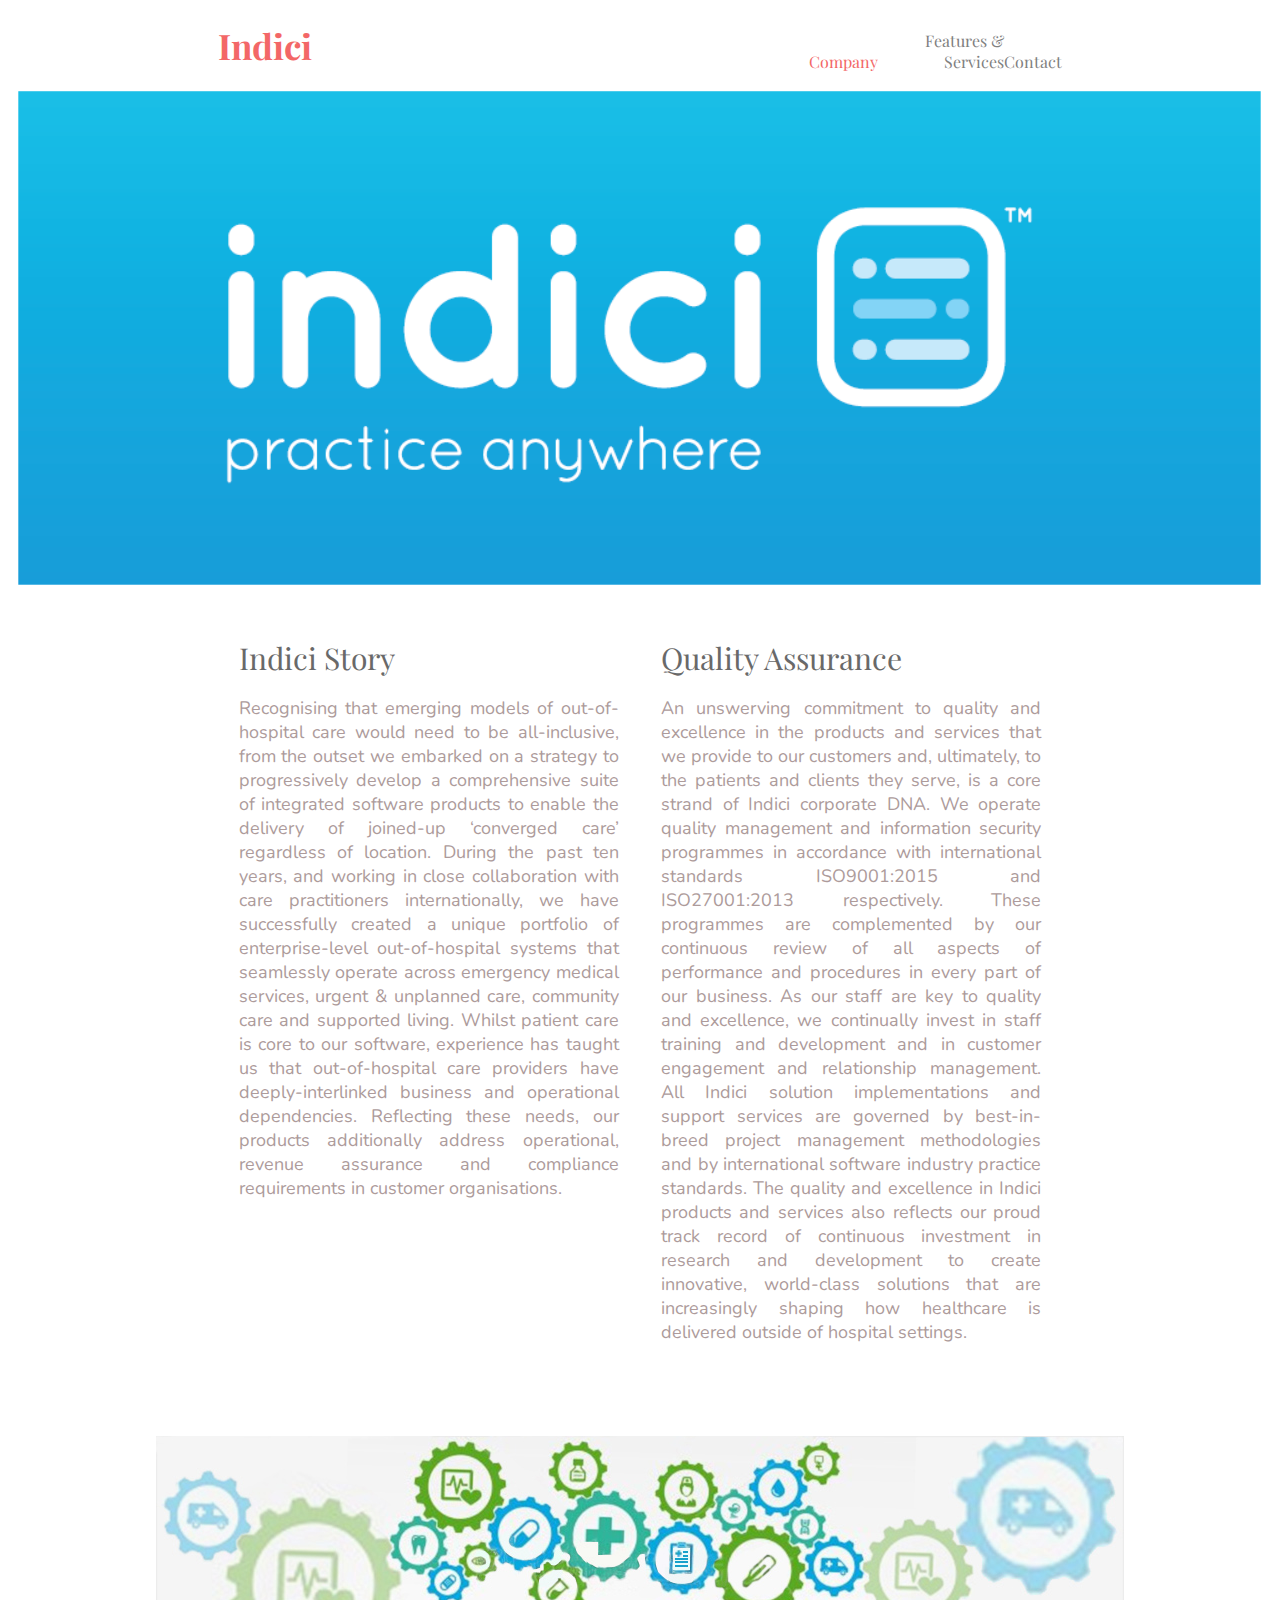
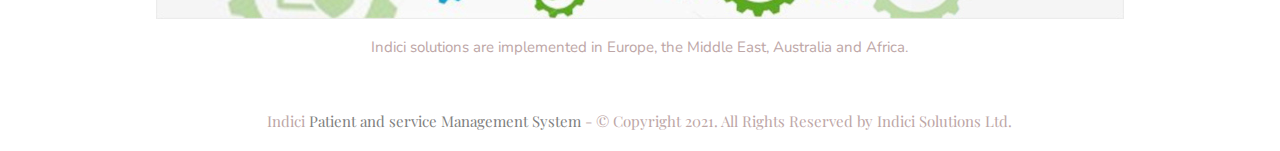
<file: index.html>
<!DOCTYPE html>
<html lang="en">

<head>
    <meta charset="UTF-8">
    <link rel="stylesheet" href="style.css">
    <title>Indici- Primary Care</title>
</head>

<body>
    <div class="container">
        <div class="navbar">
            <div>
                <h1 id="heading"><a href="https://www.youtube.com/watch?v=9dPs3Fs3iVs" target="_blank" rel="nofollow"
                        rel="nofollow">
                        <span class="current">Indici</h1></a></span>
            </div>
            <div class="links">
                <a href="index.html" target="_blank" rel="nofollow" rel="nofollow"><span
                        class="current">Company</a></span>
                <a href="feature_services.html">Features & Services</a>
                <a href="contact.html">Contact</a>
            </div>

        </div>
        <div class="imagebox">
            <img src="images/indici_banner.png" alt="Indici Logo">
        </div>

        <div class="contentbox">

            <div class="subcontent">
                <div class="subsubcontent">
                    <p class="subheading">Indici Story</p>

                    <p>
                        Recognising that emerging models of out-of-hospital care would need to be
                        all-inclusive, from the outset we embarked on a strategy to progressively develop a
                        comprehensive suite of integrated software products to enable the delivery of joined-up
                        ‘converged care’ regardless of location.

                        During the past ten years, and working in close collaboration with care practitioners
                        internationally, we have successfully created a unique portfolio of enterprise-level
                        out-of-hospital systems that seamlessly operate across emergency medical services, urgent &
                        unplanned care, community care and supported living.

                        Whilst patient care is core to our software, experience has taught us that out-of-hospital care
                        providers have deeply-interlinked business and operational dependencies. Reflecting these needs,
                        our products additionally address operational, revenue assurance and compliance requirements in
                        customer organisations.
                    </p>
                </div>
            </div>
            <div class="subcontent">
                <div class="subsubcontent">
                    <p class="subheading">Quality Assurance</p>

                    <p>An unswerving commitment to quality and excellence in the products and
                        services
                        that we provide to our customers and, ultimately, to the patients and clients they serve, is a
                        core strand of Indici corporate DNA.

                        We operate quality management and information security programmes in accordance with
                        international standards ISO9001:2015 and ISO27001:2013 respectively. These programmes are
                        complemented by our continuous review of all aspects of performance and procedures in every part
                        of our business.

                        As our staff are key to quality and excellence, we continually invest in staff training and
                        development and in customer engagement and relationship management.

                        All Indici solution implementations and support services are governed by best-in-breed
                        project management methodologies and by international software industry practice standards.

                        The quality and excellence in Indici products and services also reflects our proud track record
                        of continuous investment in research and development to create innovative, world-class solutions
                        that are increasingly shaping how healthcare is delivered outside of hospital settings.</p>
                </div>
            </div>
        </div>
        <br>
        <br>
        <br>
        <br>
        <br>
        <br>
        <br>
        <div class="imagebox">
            <img src="images/workchain.jpg" alt="Indici Workchain Logo"><br>
            <p class="subheading3">
                Indici solutions are implemented in Europe, the Middle East, Australia and Africa.
            </p>
        </div>
        <br>
        <br>
        <br>
        <div class="footer">Indici <a href="https://www.youtube.com/watch?v=9dPs3Fs3iVs" target="_blank" rel="nofollow"
                rel="nofollow">Patient and service Management System</a> - © Copyright 2021. All Rights Reserved by
            Indici Solutions Ltd.
            <br>
            <br>
        </div>
    </div>
    </div>
    <br>
    <br>
</body>

</html>
</file>
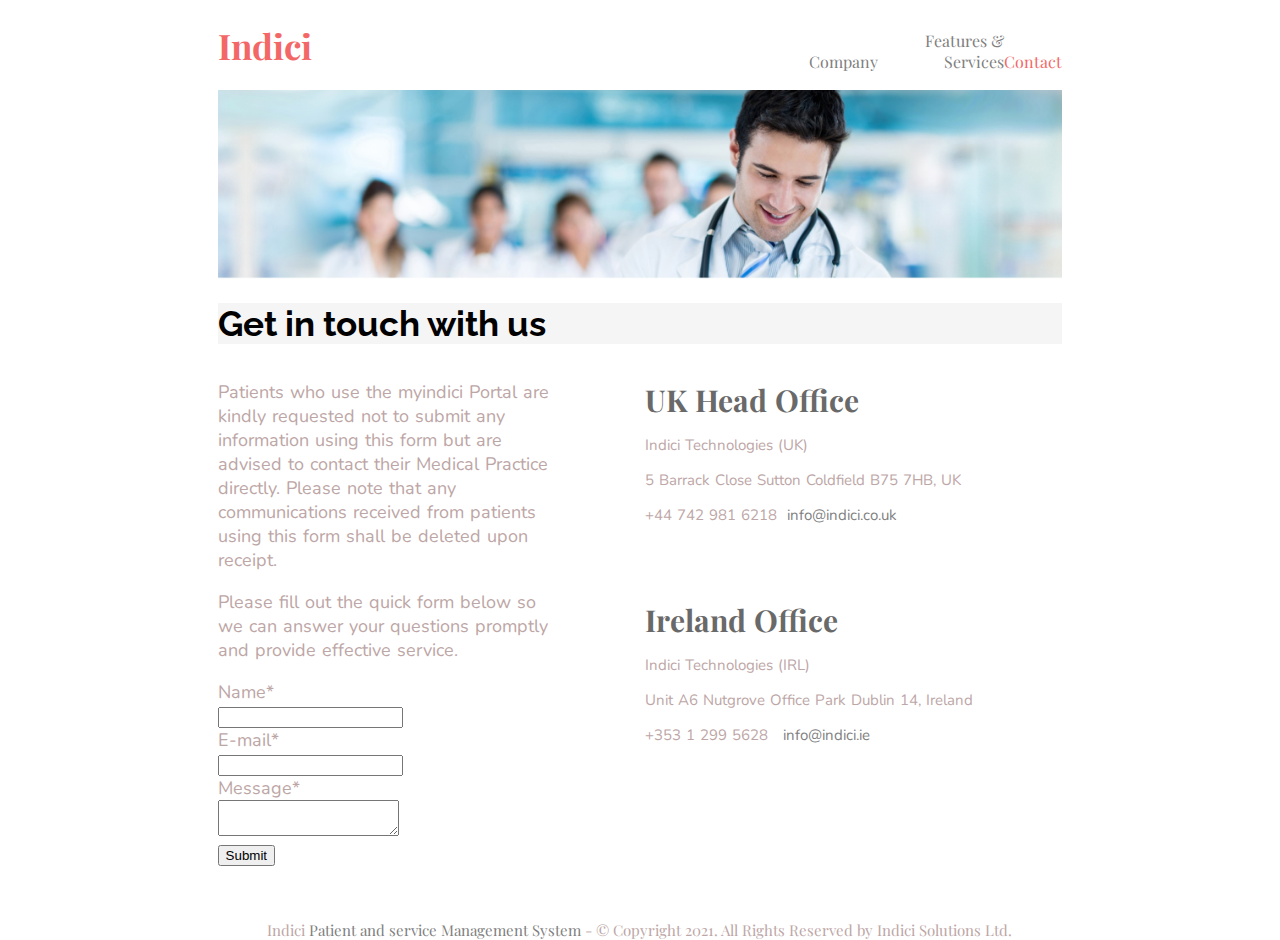
<file: contact.html>
<!DOCTYPE html>
<html lang="en">

<head>
  <meta charset="UTF-8">
  <link rel="stylesheet" href="style.css">
  <title>Indici - Contact Us</title>
</head>

<body>
  <div class="container">
    <div class="navbar3">
      <div>
        <h1 id="heading"><a href="https://www.youtube.com/watch?v=9dPs3Fs3iVs" target="_blank" rel="nofollow"
            rel="nofollow">
            <span class="current">Indici</h1></a></span>
      </div>
      <div class="links3">
        <a href="index.html" target="_blank" rel="nofollow" rel="nofollow">Company</a></span>
        <a href="feature_services.html">Features & Services</a>
        <a href="contact.html"><span class="current">Contact</span></a>
      </div>
    </div>
    <div class="imagebox3">
      <img src="images/workindici.jpg" alt="Indici Workflow Logo">
    </div>
    <div class="navbarsub3">
      <div>
        <h1 id="heading3">Get in touch with us </h1>
      </div>
    </div>
    <div class="subcontent3">
      <div class="subsubcontent3">
        <p class="subheading4"> Patients who use the myindici Portal are kindly requested not to submit any information
          using this
          form but are advised to contact their Medical Practice directly. Please note that any communications
          received from patients using this form shall be deleted upon receipt. </p><br>
        <p class="subheading4">Please fill out the quick form below so we can answer your questions promptly and provide
          effective
          service. </p>
        <br>
        <form action="javascript:void(0);" class="subheading4" method="post"
          data-failuremsg="Please fill-in all required fields." onsubmit="javascript:webformFx($(this))">
          <label>Name<span title="Required">*</span></label><br />
          <input name="moze-webform-ctrl-3888304" type="text" data-required="textbox" required /><br />
          <label>E-mail<span title="Required">*</span></label><br />
          <input name="moze-webform-ctrl-3888305" type="email" autocomplete="email" data-required="email" required />
          <br />
          <label>Message<span title="Required">*</span></label><br />
          <textarea name="moze-webform-ctrl-3888306" data-required="multiline" required></textarea>
          <br />
          <input class="moze-formbutton" type="submit" value="Submit"
            onclick="location.href='contactusThankyou.html';" />
        </form>
      </div>
      <div class="subsubcontent5">
        <div class="subheading3">
          <h1 class="subheading">UK Head Office</h1>
          <p>Indici Technologies (UK)</p>
          <p>5 Barrack Close
            Sutton Coldfield B75 7HB, UK</p>
          <p>+44 742 981 6218 &nbsp;<a href="mailto:info@inidci.co.uk">info@indici.co.uk</a></p>
          <br>
          <br>
          <br>
          <h1 class="subheading">Ireland Office</h1>
          <p>Indici Technologies (IRL)</p>
          <p>Unit A6 Nutgrove Office Park
            Dublin 14, Ireland</p>
          <p>+353 1 299 5628 &nbsp; <a href="mailto:info@inidci.ie">info@indici.ie</a></p>
        </div>
      </div>
    </div>
    <br>
    <br>
    <br>
    <div class="footer">
      Indici <a href="https://www.youtube.com/watch?v=9dPs3Fs3iVs" target="_blank" rel="nofollow" rel="nofollow">Patient
        and service Management System</a> - © Copyright 2021. All Rights Reserved by Indici Solutions Ltd.
    </div>
  </div>
  </div>
  </div>
  <br>
</body>

</html>
</file>
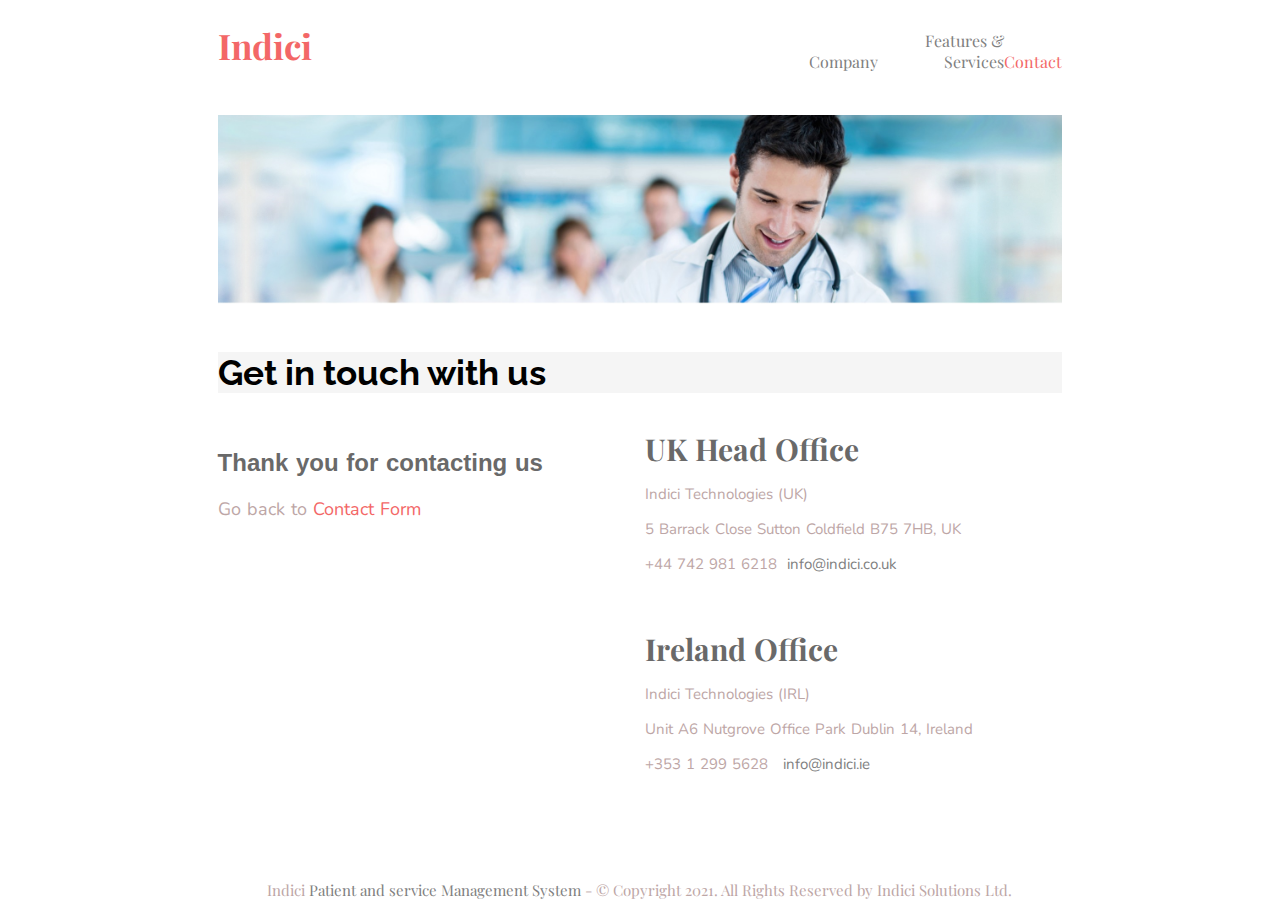
<file: contactusThankyou.html>
<!DOCTYPE html>
<html lang="en">

<head>
  <meta charset="UTF-8">
  <link rel="stylesheet" href="style.css">
  <title>Indici - Contact Us</title>
</head>

<body>
  <div class="container">
    <div class="navbar3">
      <div>
        <h1 id="heading"><a href="https://www.youtube.com/watch?v=9dPs3Fs3iVs" target="_blank" rel="nofollow"
            rel="nofollow">
            <span class="current">Indici</h1></a></span>
      </div>
      <div class="links3">
        <a href="index.html">Company</a></span>
        <a href="feature_services.html">Features & Services</a>
        <a href="contact.html" target="_blank" rel="nofollow" rel="nofollow"><span class="current">Contact</span></a>
      </div>
    </div>
    <div class="imagebox3">
      <img src="images/workindici.jpg" alt="Indici Workflow Logo">
    </div>
    <div class="navbarsub3">
      <div>
        <h1 id="heading3">Get in touch with us </h1>
      </div>
    </div>
    <div class="subcontent3">
      <div class="subsubcontent3">
        <p class="subheading3">
        <h2>Thank you for contacting us</h2>
        <p class="subheading4">Go back to <a href="contact.html"><span class="current">Contact Form</span></a> </p>
        </p>
        <br>
      </div>
      <div class="subsubcontent5">
        <div class="subheading3">
          <h1 class="subheading">UK Head Office</h1>
          </p>
          <p>Indici Technologies (UK)
          <p>5 Barrack Close
            Sutton Coldfield B75 7HB, UK</p>
          <p>+44 742 981 6218 &nbsp;<a href="mailto:info@inidci.co.uk">info@indici.co.uk</a></p>
          <br>
          <br>

          <h1 class="subheading">Ireland Office</h1>
          <p>Indici Technologies (IRL)</p>
          <p>Unit A6 Nutgrove Office Park
            Dublin 14, Ireland</p>
          <p>+353 1 299 5628 &nbsp; <a href="mailto:info@inidci.ie">info@indici.ie</a></p>
        </div>
      </div>
    </div>
    <br>
    <br>
    <br>
    <div class="footer">
      Indici <a href="https://www.youtube.com/watch?v=9dPs3Fs3iVs" target="_blank" rel="nofollow" rel="nofollow">Patient
        and service Management System</a> - © Copyright 2021. All Rights Reserved by Indici Solutions Ltd.
    </div>
  </div>
  </div>
  </div>
  <br>
</body>

</html>
</file>
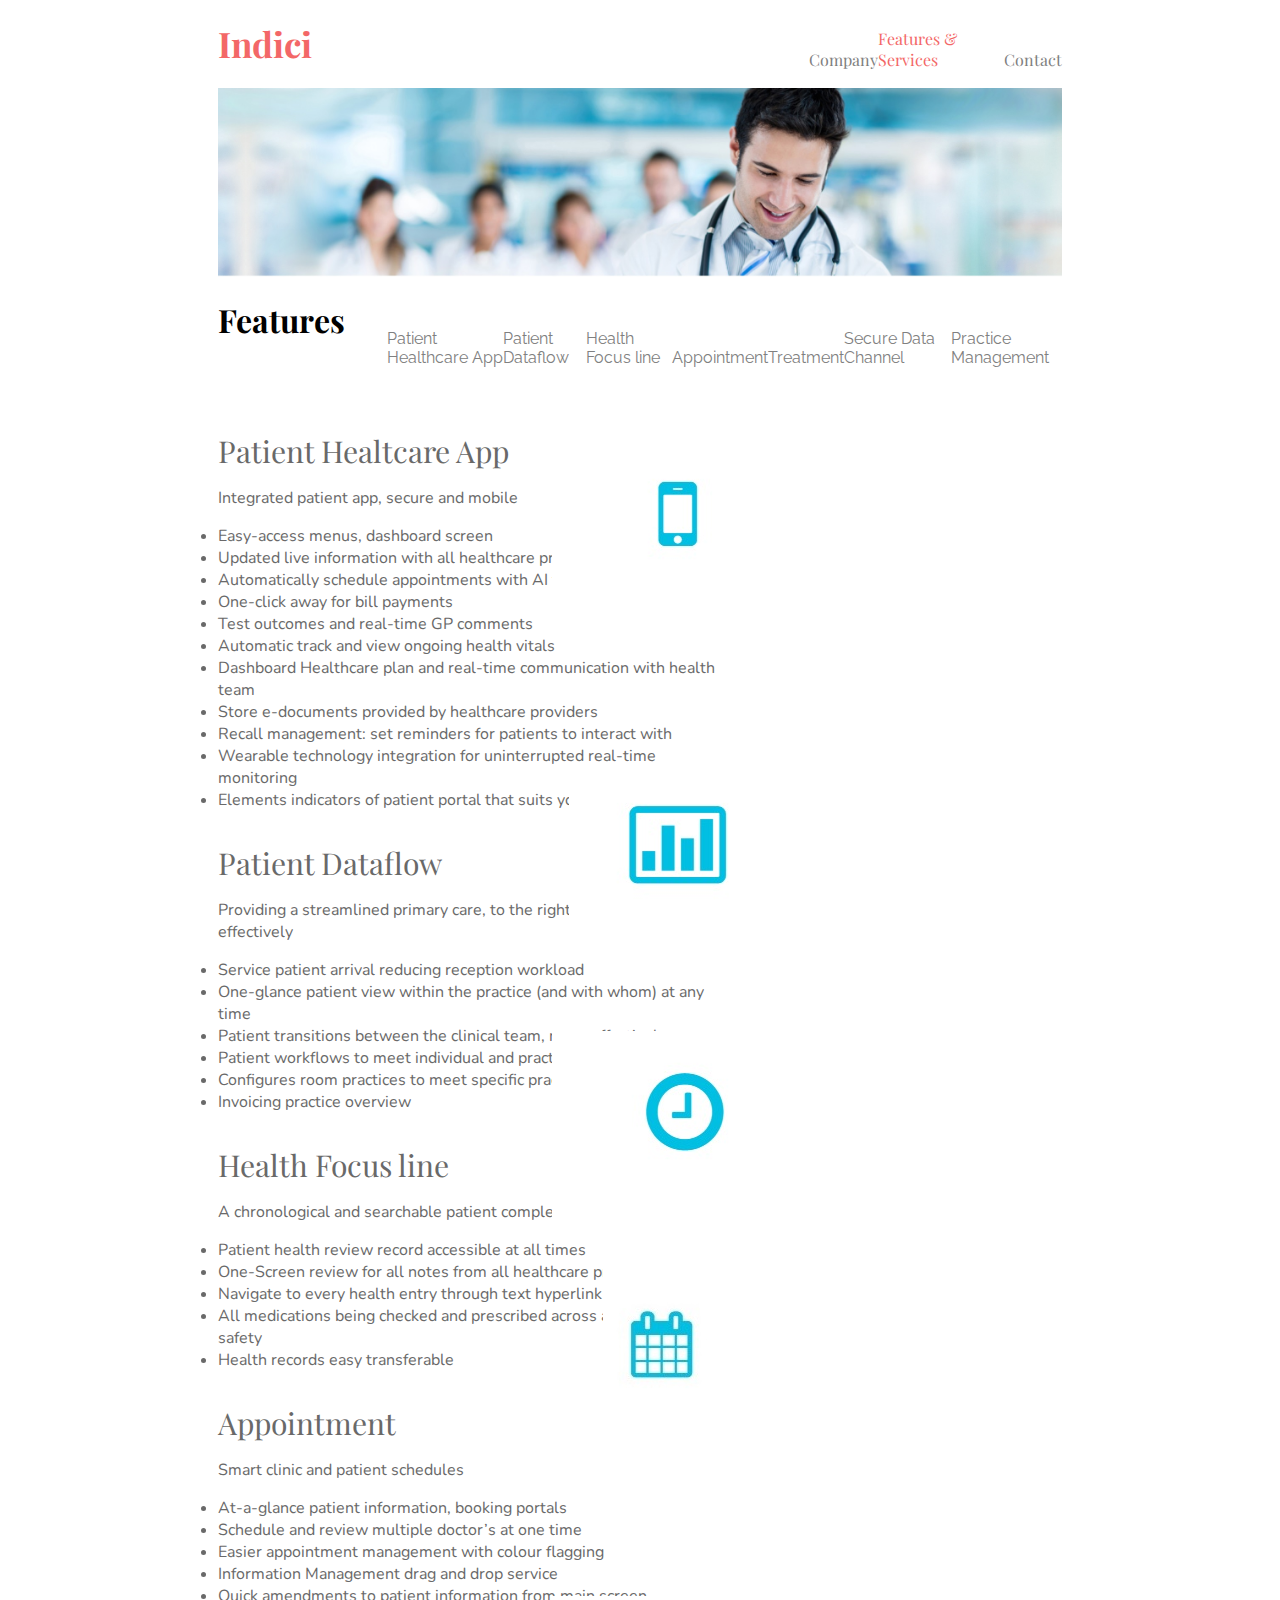
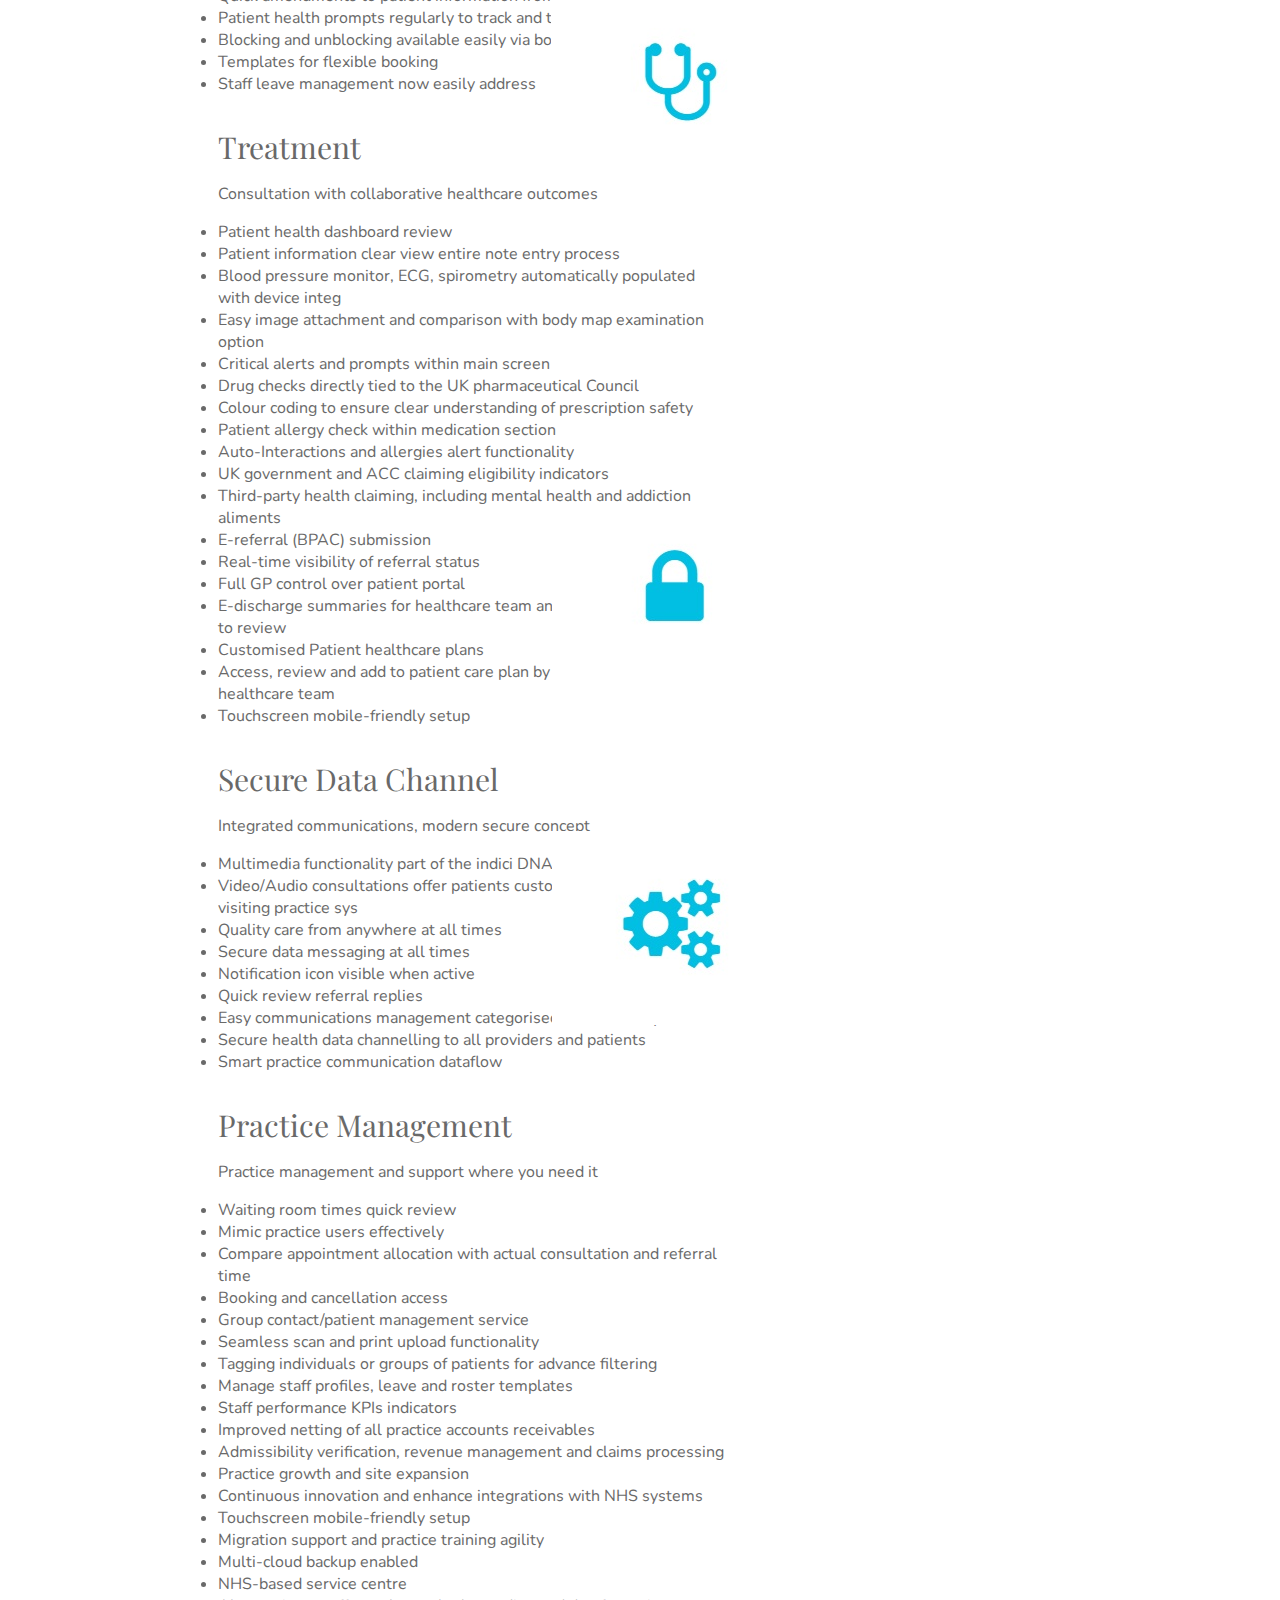
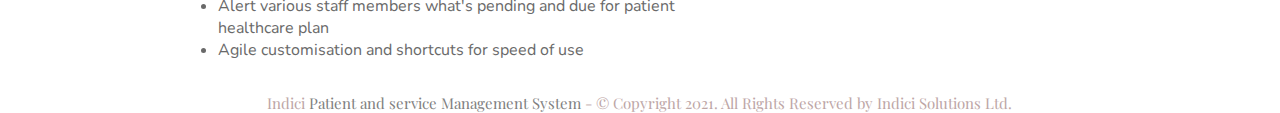
<file: feature_services.html>
<!DOCTYPE html>
<html lang="en">

<head>
    <meta charset="UTF-8">
    <link rel="stylesheet" href="style.css">
    <title>Indici - Feature & Services</title>
</head>

<body>
    <div class="container2">
        <div class="navbar2">
            <div>
                <h1 id="heading"><a href="https://www.youtube.com/watch?v=9dPs3Fs3iVs" target="_blank" rel="nofollow"
                        rel="nofollow">
                        <span class="current">Indici</h1></a></span>
            </div>
            <div class="links2">
                <a href="index.html">Company</a>
                <a href="feature_services.html" target="_blank" rel="nofollow" rel="nofollow"><span class="current">Features & Services</a></span>
                <a href="contact.html">Contact</a>
            </div>
        </div>
        <div class="imagebox3">
            <img src="images/workindici.jpg" alt="Indici Workflow Logo">
        </div>
        <div class="navbarsub">
            <div>
                <h1 id="heading1">Features</h1>
            </div>

            <div class="sublinks">
                <a href="#Patient Healthcare App">Patient Healthcare App</a>
                <a href="#Patient Dataflow">Patient Dataflow</a>
                <a href="#Health Focus line">Health Focus line</a>
                <a href="#Appointment">Appointment</a>
                <a href="#Treatment">Treatment</a>
                <a href="#Secure Data Channel">Secure Data Channel</a>
                <a href="#Practice Management">Practice Management</a>
            </div>
        </div>
        <br>
        <br>
        <br>
        <div class="subcontent2">
            <div class="subsubcontent2">
                <p id="Patient Healtcare App" class="subheading">Patient Healtcare App</p>
                <p>Integrated patient app, secure and mobile</p>
                <p class="subheading3">
                    <li>Easy-access menus, dashboard screen</li>
                    <li>Updated live information with all healthcare providers</li>
                    <li>Automatically schedule appointments with AI functionality</li>
                    <li>One-click away for bill payments</li>
                    <li>Test outcomes and real-time GP comments</li>
                    <li>Automatic track and view ongoing health vitals</li>
                    <li>Dashboard Healthcare plan and real-time communication with health team</li>
                    <li>Store e-documents provided by healthcare providers</li>
                    <li>Recall management: set reminders for patients to interact with</li>
                    <li>Wearable technology integration for uninterrupted real-time monitoring</li>
                    <li>Elements indicators of patient portal that suits your practice</li>
                </p>
                <p id="Patient Dataflow" class="subheading">Patient Dataflow</p>
                <p>Providing a streamlined primary care, to the right people, more effectively</p>
                <p class="subheading3">
                    <li>Service patient arrival reducing reception workload</li>
                    <li>One-glance patient view within the practice (and with whom) at any time</li>
                    <li>Patient transitions between the clinical team, more effectively</li>
                    <li>Patient workflows to meet individual and practice preferences</li>
                    <li>Configures room practices to meet specific practice requirements</li>
                    <li>Invoicing practice overview</li>
                </p>
                <p id="Health Focus line" class="subheading">Health Focus line</p>
                <p>A chronological and searchable patient complete health history</p>
                <p class="subheading3">
                    <li>Patient health review record accessible at all times</li>
                    <li>One-Screen review for all notes from all healthcare providers</li>
                    <li>Navigate to every health entry through text hyperlink</li>
                    <li>All medications being checked and prescribed across all providers for safety</li>
                    <li>Health records easy transferable</li>
                </p>
                <p id="Appointment" class="subheading">Appointment</p>
                <p>Smart clinic and patient schedules</p>
                <p class="subheading3">
                    <li>At-a-glance patient information, booking portals</li>
                    <li>Schedule and review multiple doctor’s at one time</li>
                    <li>Easier appointment management with colour flagging</li>
                    <li>Information Management drag and drop service</li>
                    <li>Quick amendments to patient information from main screen</li>
                    <li>Patient health prompts regularly to track and trace the patient needs</li>
                    <li>Blocking and unblocking available easily via booking portal</li>
                    <li>Templates for flexible booking</li>
                    <li>Staff leave management now easily address</li>
                </p>
                <p id="Treatment" class="subheading">Treatment</p>
                <p>Consultation with collaborative healthcare outcomes</p>
                <p class="subheading3">
                    <li>Patient health dashboard review</li>
                    <li>Patient information clear view entire note entry process</li>
                    <li>Blood pressure monitor, ECG, spirometry automatically populated with device integ</li>
                    <li>Easy image attachment and comparison with body map examination option</li>
                    <li>Critical alerts and prompts within main screen</li>
                    <li>Drug checks directly tied to the UK pharmaceutical Council</li>
                    <li>Colour coding to ensure clear understanding of prescription safety</li>
                    <li>Patient allergy check within medication section</li>
                    <li>Auto-Interactions and allergies alert functionality</li>
                    <li>UK government and ACC claiming eligibility indicators</li>
                    <li>Third-party health claiming, including mental health and addiction aliments</li>
                    <li>E-referral (BPAC) submission</li>
                    <li>Real-time visibility of referral status</li>
                    <li>Full GP control over patient portal</li>
                    <li>E-discharge summaries for healthcare team and healthcare partners to review</li>
                    <li>Customised Patient healthcare plans</li>
                    <li>Access, review and add to patient care plan by members of the healthcare team</li>
                    <li>Touchscreen mobile-friendly setup</li>
                </p>
                <p id="Secure Data Channel" class="subheading">Secure Data Channel</p>
                <p>Integrated communications, modern secure concept</p>
                <p class="subheading3">
                    <li>Multimedia functionality part of the indici DNA</li>
                    <li>Video/Audio consultations offer patients customised care without visiting practice sys</li>
                    <li>Quality care from anywhere at all times</li>
                    <li>Secure data messaging at all times</li>
                    <li>Notification icon visible when active</li>
                    <li>Quick review referral replies</li>
                    <li>Easy communications management categorised automatically</li>
                    <li>Secure health data channelling to all providers and patients</li>
                    <li>Smart practice communication dataflow</li>
                </p>
                <p id="Practice Management" class="subheading">Practice Management</p>
                <p>Practice management and support where you need it</p>
                <p class="subheading3">
                    <li>Waiting room times quick review</li>
                    <li>Mimic practice users effectively</li>
                    <li>Compare appointment allocation with actual consultation and referral time</li>
                    <li>Booking and cancellation access</li>
                    <li>Group contact/patient management service</li>
                    <li>Seamless scan and print upload functionality</li>
                    <li>Tagging individuals or groups of patients for advance filtering</li>
                    <li>Manage staff profiles, leave and roster templates</li>
                    <li>Staff performance KPIs indicators</li>
                    <li>Improved netting of all practice accounts receivables</li>
                    <li>Admissibility verification, revenue management and claims processing</li>
                    <li>Practice growth and site expansion</li>
                    <li>Continuous innovation and enhance integrations with NHS systems</li>
                    <li>Touchscreen mobile-friendly setup</li>
                    <li>Migration support and practice training agility</li>
                    <li>Multi-cloud backup enabled</li>
                    <li>NHS-based service centre</li>
                    <li>Alert various staff members what's pending and due for patient healthcare plan</li>
                    <li>Agile customisation and shortcuts for speed of use</li>
                </p>
            </div>
            <div class="subsubcontent4">
                <img src="images/Patientapp.jpg" alt="Patient App Logo">
                <br>
                <br>
                <br>
                <br>
                <br>
                <br>
                <br>
                <br>
                <br>
                <img src="images/patient workflow.jpg" alt="Workflow logo Logo">
                <br>
                <br>
                <br>
                <br>
                <br>
                <img src="images/healthtime.jpg" alt="Healthtimeline Logo">
                <br>
                <br>
                <img src="images/Appointment.jpg" alt="Appointment Logo">
                <br>
                <br>
                <br>
                <br>
                <br>
                <br>
                <img src="images/treatment.jpg" alt="Treatment Logo">
                <br>
                <br>
                <br>
                <br>
                <br>
                <br>
                <br>
                <br>
                <br>
                <br>
                <br>
                <br>
                <br>
                <br>
                <br>
                <br>
                <br>
                <br>
                <img src="images/securecomm.jpg" alt="Communication Logo">
                <br>
                <br>
                <br>
                <br>
                <br>
                <br>
                <br>
                <img src="images/PracticeM.jpg" alt="Practice Management Logo">
            </div>
        </div>
        <div class="footer">
            Indici <a href="https://www.youtube.com/watch?v=9dPs3Fs3iVs" target="_blank" rel="nofollow"
                rel="nofollow">Patient and service Management System</a> - © Copyright 2021. All Rights Reserved by
            Indici Solutions Ltd.
        </div>
    </div>
    </div>
    </div>
</body>

</html>
</file>
<file: style.css>
/* Importing various google fonts by import url method */
@import url('https://fonts.googleapis.com/css2?family=Encode+Sans+SC:wght@100&family=Playfair+Display&family=Zen+Loop&display=swap');
@import url('https://fonts.googleapis.com/css2?family=Nunito:wght@200&family=Raleway:wght@200;300&display=swap');
@import url('https://fonts.googleapis.com/css2?family=Nunito:wght@300&family=Raleway:wght@200;300&display=swap');


/* By default make hyperlinks grey and upon hover changing the color */
a{color:grey}
a:hover {color:rgb(243, 103, 103);}

/* Setting font color for all links selected via span */
.current{
    color:rgb(243, 103, 103);    
}

/* Setting margin in body for all pages to 0px to align the pages symmetrically */
body{
    margin: 0px;
}

/* wildcard used for border and text styling */
* {
box-sizing: border-box;
text-decoration: none;
}

/* Container class defines the page layout for index.html, contact.html & contactusThankyou.html pages */
.container {
    width: 100%;
    height: 100vh;
    background-color:white;
    display: flex;
    flex-direction: column;
    align-items: center;
}

/* Container2 class defines the page layout for features_services.html page */
.container2 {
    width: 100%;
    height: 325vh;
    /* background-color:lightblue; */
    display: flex;
    flex-direction: column;
    align-items: center;
}


.heading {
    color:darkgray;
    font-size: 15px;
    font-family: 'Playfair Display', serif;
    padding-left: 0%;
    text-align: justify;   
}

/* Heading id is used for all pages to display Indici Product layout and style */
#heading{
   
    color:rgb(243, 103, 103);
    font-size: 35px;
    font-family: 'Playfair Display', serif;
    
}

/* Heading3 id used for headings layout and styling in contact us pages */
#heading3{
    
    color:black;
    font-size: 35px;
    display: flex;
    font-family: 'Raleway', sans-serif;
    justify-content: flex-start;
    background-color: whitesmoke;
    
}

/* Subheading class heading layout used for all pages for styling layout */
.subheading{
    color:dimgray;
    font-size: 30px;
    margin: 0px;
    font-family: 'Playfair Display', serif;
    scroll-behavior: smooth;    
}

/* Subheading3 class heading layout is to style heading and listed information on all pages of Indici website */
.subheading3{
    color:rgb(189, 166, 166);
    font-size: 15px;
    margin: 0px;
    font-family: 'Nunito', sans-serif;
}

/* Subheading4 class heading layout is used to style heading, content and form on contact pages of Indici website */
.subheading4{
    color:rgb(189, 166, 166);
    font-size: 18px;
    margin: 0px;
    font-family: 'Nunito', sans-serif;
}

/* Links class layout is used to style main links of the website under navbar class for index.html */
.links {
    width: 30%;
    height:60%;
    display: flex;
    justify-content: space-between;
    align-items: flex-end;
} 

/* Links2 class layout is used to style main links of the website under navbar class for feature_services.html */
.links2 {
    width: 30%;
    height:60%;
    display: flex;
    justify-content: space-between;
    align-items: flex-end;
} 

/* Links3 class layout is used to style main links of the website under navbar class for contact and contactusThankyou.html */
.links3 {
    width: 30%;
    height:60%;
    display: flex;
    justify-content: space-between;
    align-items: flex-end;
} 

/* sublinks class layout is used to style sub links of links on feature_services.html under navbar class */
.sublinks {
    
    width: 80%;
    height: 5%;
    display: flex;
    justify-content: space-between;
    align-items: flex-end;
    margin-left:20%;
    font-family: 'Raleway', sans-serif;  
}

/* Navbar class layout is used to style navigation bar for index.html */
.navbar {
    width:66%;
    height: 10%;
    font-family: 'Playfair Display', serif;
    display: flex;
    justify-content: space-between;
    flex-direction: row;
    text-align: right;
    align-items: center;
    margin:0px;
}    

/* Navbar2 class layout is used to style navigation bar for features_services.html */
.navbar2 {
    width:66%;
    height: 03%;
    font-family: 'Playfair Display', serif;
    display: flex;
    justify-content: space-between;
    flex-direction: row;
    align-items:center;
    margin:0px;
        
}

/* Navbar3 class layout is used to style navigation bar for contact.html & contactusThankyou.html */
.navbar3 {
    width:66%;
    height: 10%;
    font-family: 'Playfair Display', serif;
    display: flex;
    justify-content: space-between;
    flex-direction: row;
    text-align: right;
    align-items: center;
    margin:0px;      
}

/* Navbarsub class layout is used to style sub navigation bar for features_services.html */
.navbarsub {
    width: 66%;
    height: 03%;
    font-family: 'Playfair Display', serif;
    display: flex;
    justify-content: space-between;
    flex-direction: column;
    margin: 0px;
    margin-bottom: 1%;
}

/* Navbarsub3 class layout is used to style sub navigation bar for contact.html & contactusThankyou.html */
.navbarsub3 {
    width: 66%;
    height: 20%;
    font-family: 'Playfair Display', serif;
    display: flex;
    justify-content: space-between;
    flex-direction: column;
    margin: 0px;
    margin-bottom: 1%;
}

/* Imagebox class is styling and customizing formatting for the images used in index.html     */
.imagebox {
    width: 66%;
    height: 66%;
    color: gray;
    display: flex;
    flex-direction: column;
    justify-content: center;
    text-align: center;
    align-items: center;
    margin:0px;
}

/* Imagebox3 class is styling and customizing display formatting for the images used in features_services.html, contact.html and contactusThankyou.html     */
.imagebox3 {
    width: 66%;
    height: 60%;
    color: gray;
    display: flex;
    flex-direction: column;
    justify-content: center;
    text-align: center;
}

/* Contentbox class is styling and customizing display content for contentbox, subcontent and subsubcontent in index.html  */
.contentbox {
    width: 66%;
    height: 90%;
    display: flex;
    justify-content: center;
    align-items: center;
}

/* Subcontent class is styling and customizing display content for subcontent and subsubcontent in index.html  */
.subcontent {
    height: 95%;
    width: 95%;
    display:flex;
    justify-content:center;
    align-items:center;
    flex-direction: row;
}


/* Subsubcontent class is styling and customizing display content for subsubcontent in index.html  */
.subsubcontent {
    width: 90%;
    height: 90%;
    display: flex;
    color:rgb(173, 155, 155);
    text-align: justify;
    flex-direction: column;
    font-family: 'Nunito', sans-serif;
    font-size: 18px;
}


/* Subcontent2 class is styling and customizing display content for subcontent2 and subsubcontent2 in features_services.html  */
.subcontent2 {
    height: 100%;
    width: 66%;
    display:flex;
    justify-content: flex-start;
    align-items: flex-start;
    flex-direction: row;
    margin:0px;
}

/* Subsubcontent2 class is styling and customizing display content for subsubcontent2 in features_services.html  */
.subsubcontent2 {
    width: 60%;
    height: 50%;
    display: flex;
    color:dimgray;
    flex-direction: column;
    justify-content: justify;
    font-family: 'Nunito', sans-serif;  
}

/* Subcontent3 class is styling and customizing display content for subcontent3 and subsubcontent3 in contact.html & contactusThankyou.html  */
.subcontent3 {
    height: 100%;
    width: 66%;
    display:flex;
    justify-content: justify;
    flex-direction: row;
    font-family: 'Quicksand', sans-serif;
    word-spacing: 1px;
}

/* Subsubcontent3 class is styling and customizing display content for subsubcontent3 in contact.html & contactusThankyou.html  */
.subsubcontent3 {
    width: 40%;
    height:100%;
    display: flex;
    color:dimgray;
    flex-direction: column;
    justify-content: flex-start;
    align-items: flex-start;
    text-align: flex-start;
    margin:0px;
    
}

/* Subsubcontent5 class is styling and customizing display content for subsubcontent3 in contact.html & contactusThankyou.html  */
.subsubcontent5 {
    width: 60%;
    height:100%;
    display: flex;
    color:dimgray;
    flex-direction: column;
    justify-content: flex-start;
    align-items: center;
    margin:0px;
    font-size: 12px;
}

/* Subsubcontent4 class is styling and customizing display content for subsubcontent4 in feature_services.html  */
.subsubcontent4 {
    width: 10%;
    height: 50%;
    color:dimgray;
    display: flex;
    flex-direction: column;
    align-items: flex-end;
    font-family: 'Amiri', serif;
    margin:0px;
    
}

/* footer class is styling and customizing display content for footer in all pages of index.html, feature_services.html, contact.html & contactusThankyou.html  */
.footer {
        width: 66%;
        height: 5%;
        color:rgb(189, 166, 166);
        font-size: 15px;
        text-align: center;
        font-family: 'Playfair Display', serif;
        align-items: center;
        margin: 0px;
    }
</file>
